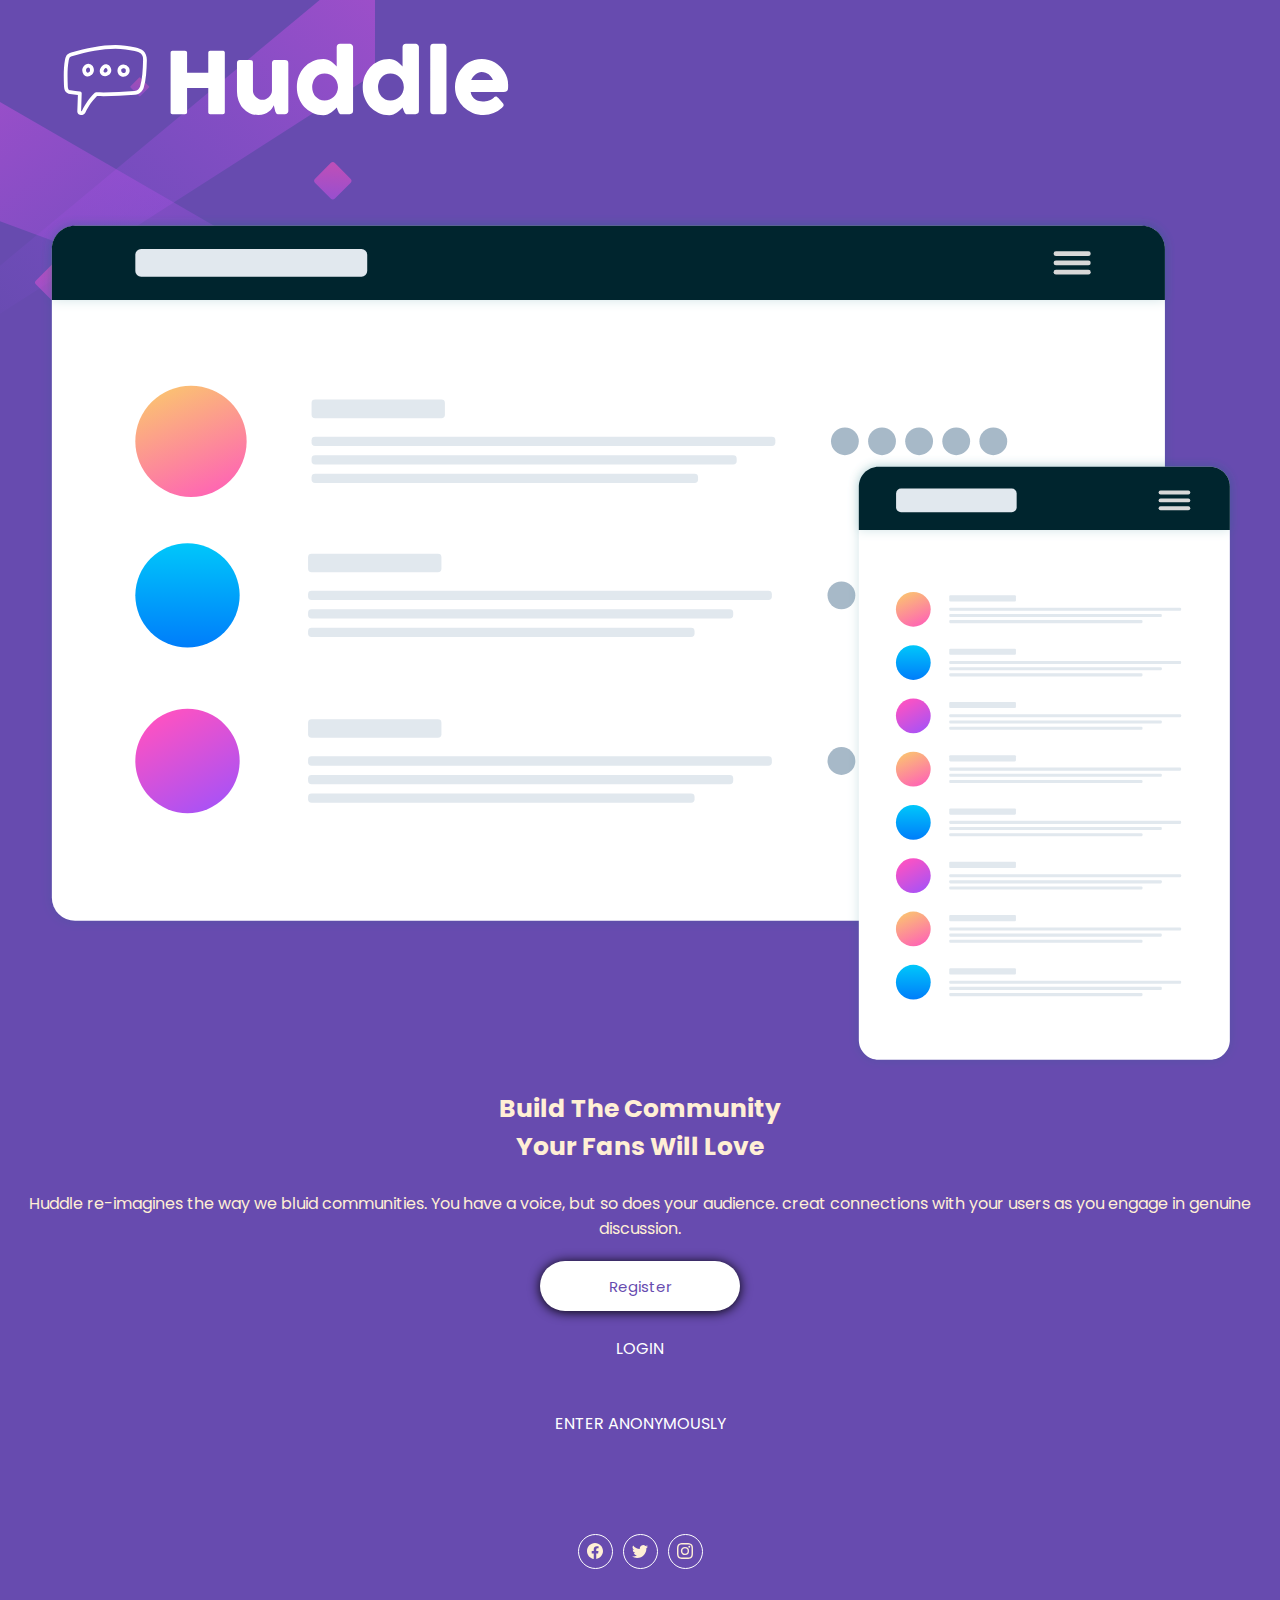
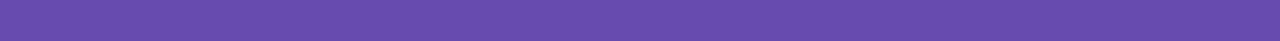
<file: index.html>
<!DOCTYPE html>
<html lang="en">

<head>
    <meta charset="UTF-8">
    <meta http-equiv="X-UA-Compatible" content="IE=edge">
    <meta name="viewport" content="width=device-width, initial-scale=1.0">
    <link rel="stylesheet" href="./css/style.css">
    <link
        href="https://fonts.googleapis.com/css2?family=Poppins:wght@400;600&family=Ubuntu:wght@400;500;700&display=swap"
        rel="stylesheet">
    <title>My challenge</title>
</head>

<body>
    <div class="container">
        <div class="right-section">
            <img class="image" src="./image/logo.svg" alt="">
            <img src="./image/illustration-mockups.svg" alt=""> 
        </div>
        <div class="left-section">
            <h1>Build The Community<br>
                Your Fans Will Love
            </h1>
            <p>Huddle re-imagines the way we bluid communities. You have
                a voice, but so does your audience. creat connections with
                your users as you engage in genuine discussion.</p>
            <a href="register.html"><button class="btn">Register</button></a>
            <a href="#" id="login">Login</a>
            <a href="network.html" id="login">Enter Anonymously</a>
            <footer class="redes-sociais">
                <div class="border">
                    <a href="#"><svg xmlns="http://www.w3.org/2000/svg" width="16" height="16" fill="currentColor"
                            class="bi bi-facebook" viewBox="0 0 16 16">
                            <path
                                d="M16 8.049c0-4.446-3.582-8.05-8-8.05C3.58 0-.002 3.603-.002 8.05c0 4.017 2.926 7.347 6.75 7.951v-5.625h-2.03V8.05H6.75V6.275c0-2.017 1.195-3.131 3.022-3.131.876 0 1.791.157 1.791.157v1.98h-1.009c-.993 0-1.303.621-1.303 1.258v1.51h2.218l-.354 2.326H9.25V16c3.824-.604 6.75-3.934 6.75-7.951z" />
                        </svg></a>
                </div>
                <div class="border">
                    <a href=""><svg class="svg" xmlns="http://www.w3.org/2000/svg" width="16" height="16"
                            fill="currentColor" class="bi bi-twitter" viewBox="0 0 16 16">
                            <path
                                d="M5.026 15c6.038 0 9.341-5.003 9.341-9.334 0-.14 0-.282-.006-.422A6.685 6.685 0 0 0 16 3.542a6.658 6.658 0 0 1-1.889.518 3.301 3.301 0 0 0 1.447-1.817 6.533 6.533 0 0 1-2.087.793A3.286 3.286 0 0 0 7.875 6.03a9.325 9.325 0 0 1-6.767-3.429 3.289 3.289 0 0 0 1.018 4.382A3.323 3.323 0 0 1 .64 6.575v.045a3.288 3.288 0 0 0 2.632 3.218 3.203 3.203 0 0 1-.865.115 3.23 3.23 0 0 1-.614-.057 3.283 3.283 0 0 0 3.067 2.277A6.588 6.588 0 0 1 .78 13.58a6.32 6.32 0 0 1-.78-.045A9.344 9.344 0 0 0 5.026 15z" />
                        </svg></a>
                </div>
                <div class="border">
                    <a href=""><svg xmlns="http://www.w3.org/2000/svg" width="16" height="16" fill="currentColor"
                            class="bi bi-instagram" viewBox="0 0 16 16">
                            <path
                                d="M8 0C5.829 0 5.556.01 4.703.048 3.85.088 3.269.222 2.76.42a3.917 3.917 0 0 0-1.417.923A3.927 3.927 0 0 0 .42 2.76C.222 3.268.087 3.85.048 4.7.01 5.555 0 5.827 0 8.001c0 2.172.01 2.444.048 3.297.04.852.174 1.433.372 1.942.205.526.478.972.923 1.417.444.445.89.719 1.416.923.51.198 1.09.333 1.942.372C5.555 15.99 5.827 16 8 16s2.444-.01 3.298-.048c.851-.04 1.434-.174 1.943-.372a3.916 3.916 0 0 0 1.416-.923c.445-.445.718-.891.923-1.417.197-.509.332-1.09.372-1.942C15.99 10.445 16 10.173 16 8s-.01-2.445-.048-3.299c-.04-.851-.175-1.433-.372-1.941a3.926 3.926 0 0 0-.923-1.417A3.911 3.911 0 0 0 13.24.42c-.51-.198-1.092-.333-1.943-.372C10.443.01 10.172 0 7.998 0h.003zm-.717 1.442h.718c2.136 0 2.389.007 3.232.046.78.035 1.204.166 1.486.275.373.145.64.319.92.599.28.28.453.546.598.92.11.281.24.705.275 1.485.039.843.047 1.096.047 3.231s-.008 2.389-.047 3.232c-.035.78-.166 1.203-.275 1.485a2.47 2.47 0 0 1-.599.919c-.28.28-.546.453-.92.598-.28.11-.704.24-1.485.276-.843.038-1.096.047-3.232.047s-2.39-.009-3.233-.047c-.78-.036-1.203-.166-1.485-.276a2.478 2.478 0 0 1-.92-.598 2.48 2.48 0 0 1-.6-.92c-.109-.281-.24-.705-.275-1.485-.038-.843-.046-1.096-.046-3.233 0-2.136.008-2.388.046-3.231.036-.78.166-1.204.276-1.486.145-.373.319-.64.599-.92.28-.28.546-.453.92-.598.282-.11.705-.24 1.485-.276.738-.034 1.024-.044 2.515-.045v.002zm4.988 1.328a.96.96 0 1 0 0 1.92.96.96 0 0 0 0-1.92zm-4.27 1.122a4.109 4.109 0 1 0 0 8.217 4.109 4.109 0 0 0 0-8.217zm0 1.441a2.667 2.667 0 1 1 0 5.334 2.667 2.667 0 0 1 0-5.334z" />
                        </svg></a>
                </div>
            </footer>
        </div>
    </div>
</body>

</html>
</file>
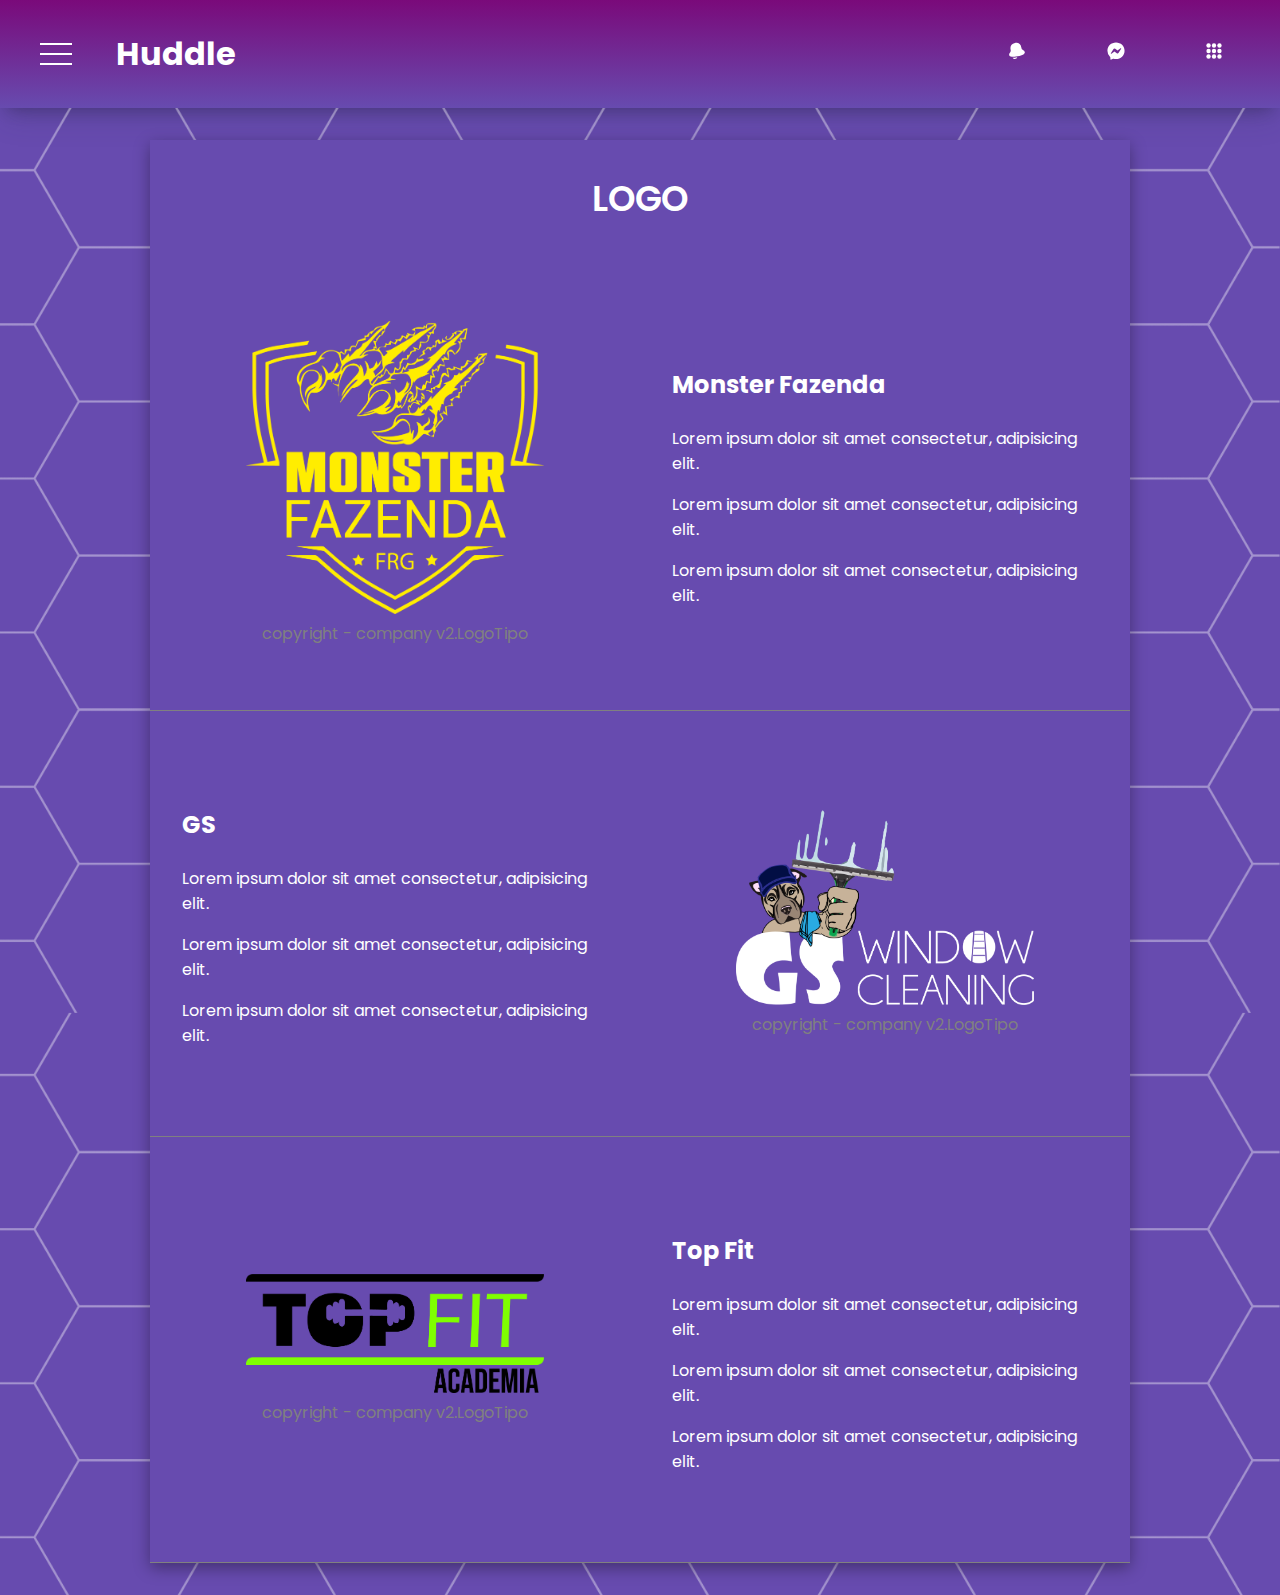
<file: network.html>
<!DOCTYPE html>
<html lang="en">

<head>
    <meta charset="UTF-8">
    <meta http-equiv="X-UA-Compatible" content="IE=edge">
    <meta name="viewport" content="width=device-width, initial-scale=1.0">
    <link rel="stylesheet" href="./css/network.css">
    <link
        href="https://fonts.googleapis.com/css2?family=Poppins:wght@400;600&family=Ubuntu:wght@400;500;700&display=swap"
        rel="stylesheet">
    <title>Huddle</title>
</head>

<body>
    <div id="container">
        <div id="logo">
            <div id="left-block">
                <div class="menu">
                    <div class="line1"></div>
                    <div class="line2"></div>
                    <div class="line3"></div>
                </div>
                <ul class="nav-list">
                    <li><a class="link" href="#">LogoTipo</a></li>
                    <li><a class="link" href="#">Images</a></li>
                    <li><a class="link" href="#">About</a></li>
                    <li><a class="link" href="https://www.instagram.com/v2.logotipos/">Instagram</a></li>
                </ul>
                <h1><a id="link" href="network.html" title="Hubble">Huddle</a></h1>
            </div>
            <div id="right-block"> 
                <div id="contents">
                    <a href="">
                        <div class="right-content">
                            <svg viewBox="0 0 28 28" alt="" class="x1lliihq x1k90msu x2h7rmj x1qfuztq x198g3q0"
                                fill="currentColor" height="20" width="20">
                                <path
                                    d="M7.847 23.488C9.207 23.488 11.443 23.363 14.467 22.806 13.944 24.228 12.581 25.247 10.98 25.247 9.649 25.247 8.483 24.542 7.825 23.488L7.847 23.488ZM24.923 15.73C25.17 17.002 24.278 18.127 22.27 19.076 21.17 19.595 18.724 20.583 14.684 21.369 11.568 21.974 9.285 22.113 7.848 22.113 7.421 22.113 7.068 22.101 6.79 22.085 4.574 21.958 3.324 21.248 3.077 19.976 2.702 18.049 3.295 17.305 4.278 16.073L4.537 15.748C5.2 14.907 5.459 14.081 5.035 11.902 4.086 7.022 6.284 3.687 11.064 2.753 15.846 1.83 19.134 4.096 20.083 8.977 20.506 11.156 21.056 11.824 21.986 12.355L21.986 12.356 22.348 12.561C23.72 13.335 24.548 13.802 24.923 15.73Z">
                                </path>
                            </svg>
                    </a>
                </div>
                <div class="right-content">
                    <a href="">
                        <svg viewBox="0 0 28 28" alt="" class="x1lliihq x1k90msu x2h7rmj x1qfuztq x198g3q0"
                            fill="currentColor" height="20" width="20">
                            <path
                                d="M14 2.042c6.76 0 12 4.952 12 11.64S20.76 25.322 14 25.322a13.091 13.091 0 0 1-3.474-.461.956 .956 0 0 0-.641.047L7.5 25.959a.961.961 0 0 1-1.348-.849l-.065-2.134a.957.957 0 0 0-.322-.684A11.389 11.389 0 0 1 2 13.682C2 6.994 7.24 2.042 14 2.042ZM6.794 17.086a.57.57 0 0 0 .827.758l3.786-2.874a.722.722 0 0 1 .868 0l2.8 2.1a1.8 1.8 0 0 0 2.6-.481l3.525-5.592a.57.57 0 0 0-.827-.758l-3.786 2.874a.722.722 0 0 1-.868 0l-2.8-2.1a1.8 1.8 0 0 0-2.6.481Z">
                            </path>
                        </svg>
                    </a>
                </div>
                <div class="right-content">
                    <a id="last-child" href="">
                        <svg fill="currentColor" viewBox="0 0 44 44" width="1em" height="1em"
                            class="x1lliihq x1k90msu x2h7rmj x1qfuztq x198g3q0 x1qx5ct2 xw4jnvo">
                            <circle cx="7" cy="7" r="6"></circle>
                            <circle cx="22" cy="7" r="6"></circle>
                            <circle cx="37" cy="7" r="6"></circle>
                            <circle cx="7" cy="22" r="6"></circle>
                            <circle cx="22" cy="22" r="6"></circle>
                            <circle cx="37" cy="22" r="6"></circle>
                            <circle cx="7" cy="37" r="6"></circle>
                            <circle cx="22" cy="37" r="6"></circle>
                            <circle cx="37" cy="37" r="6"></circle>
                        </svg>
                    </a>
                </div>
            </div>
        </div>
    </div>

    <div id="section">
        <div id="navbar">
            <div id="about-content">
                <h1>logo</h1>
            </div>
            <div id="navbar-left">
                <div id="image">
                    <img src="./image/image1.png" alt="">
                    <figcaption style="text-align: center; color: gray;">copyright - company v2.LogoTipo</figcaption>
                </div>
                <div id="list-style">
                    <h2>Monster Fazenda</h2>
                    <ul>
                        <li>Lorem ipsum dolor sit amet consectetur, adipisicing elit.</li>
                        <li>Lorem ipsum dolor sit amet consectetur, adipisicing elit.</li>
                        <li>Lorem ipsum dolor sit amet consectetur, adipisicing elit.</li>
                    </ul>
                </div>
            </div>
            <div id="navbar-left">
                <div id="list-style">
                    <h2>GS</h2>
                    <ul>
                        <li>Lorem ipsum dolor sit amet consectetur, adipisicing elit.</li> 
                        <li>Lorem ipsum dolor sit amet consectetur, adipisicing elit.</li>
                        <li>Lorem ipsum dolor sit amet consectetur, adipisicing elit.</li>
                    </ul>
                </div>
                <div id="image">
                    <img id="image1" src="./image/image2.png" alt="">
                    <figcaption style="text-align: center; color: gray;">copyright - company v2.LogoTipo</figcaption>
                </div>
            </div>
            <div id="navbar-left">
                <div id="image">
                    <img id="image2" src="./image/image3.png" alt="">
                    <figcaption style="text-align: center; color: gray;">copyright - company v2.LogoTipo</figcaption>
                </div>
                <div id="list-style">
                    <h2>Top Fit</h2>
                    <ul>
                        <li>Lorem ipsum dolor sit amet consectetur, adipisicing elit.</li>
                        <li>Lorem ipsum dolor sit amet consectetur, adipisicing elit.</li>
                        <li>Lorem ipsum dolor sit amet consectetur, adipisicing elit.</li>
                    </ul>
                </div>
            </div>
            <div id="navbar-right"></div>
        </div>
    </div>

<script src="./js/menu-navbar.js"></script>
</body>

</html>
</file>
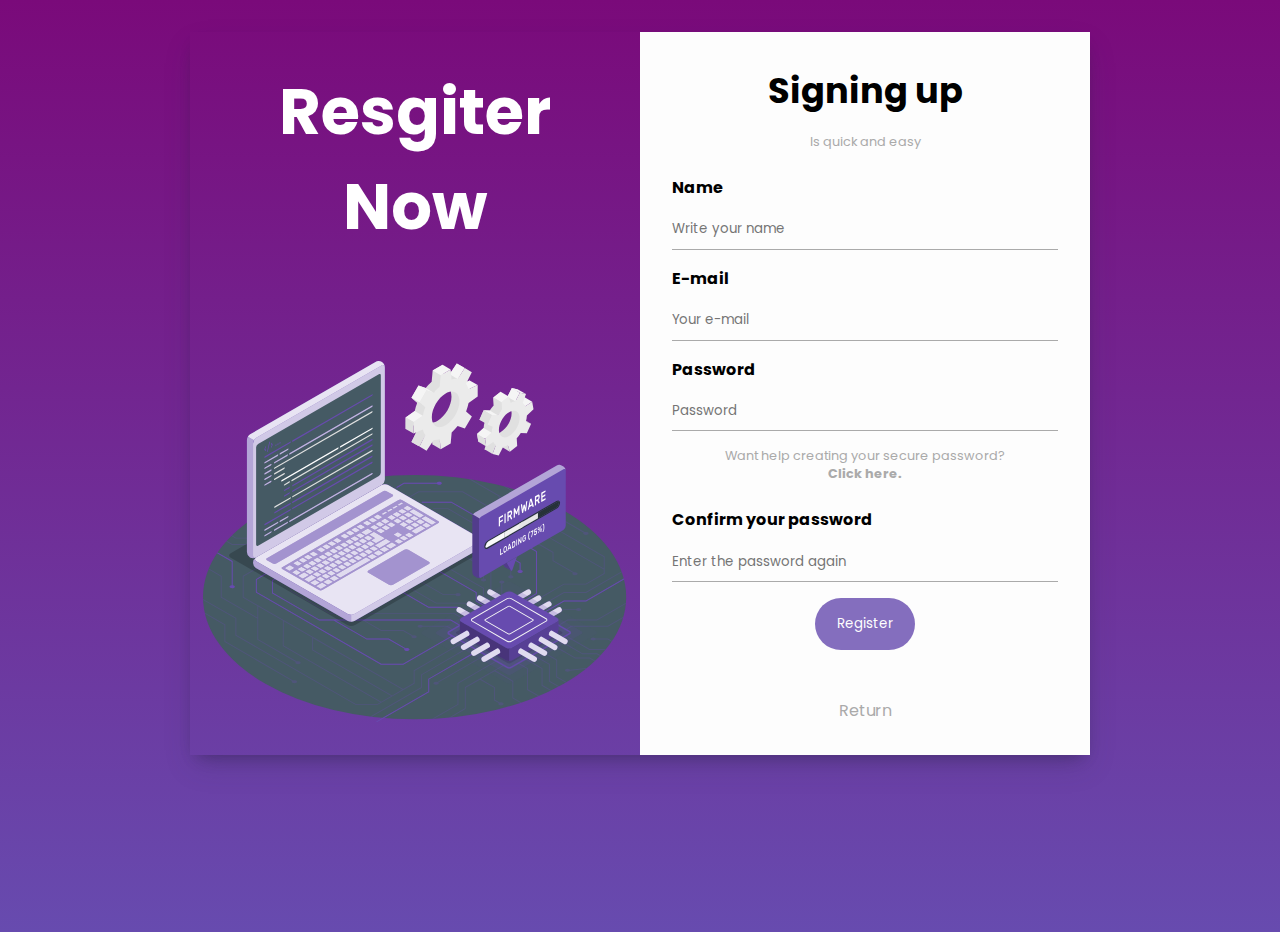
<file: register.html>
<!DOCTYPE html>
<html lang="en">

<head>
    <meta charset="UTF-8">
    <meta http-equiv="X-UA-Compatible" content="IE=edge">
    <meta name="viewport" content="width=device-width, initial-scale=1.0">
    <link rel="stylesheet" href="./css/register.css"> 
    <script src="./js/scripts.js" defer></script>
    <link
        href="https://fonts.googleapis.com/css2?family=Poppins:wght@400;600&family=Ubuntu:wght@400;500;700&display=swap"
        rel="stylesheet">
    <title>Resgiter</title>
</head>

<body>
    <div id="register-container">
        <div id="register-banner">
            <div id="banner-layer">
                <h1>Resgiter <br> Now</h1>
            </div>
        </div>
        <form id="register-form">
            <h2>Signing up</h2>
            <p id="text">Is quick and easy</p>
            <div class="form-control">
                <label for="name">Name</label>
                <input type="text" name="name" id="name" pattern="[a-z]*" placeholder="Write your name">
            </div>
            <div class="form-control">
                <label for="email">E-mail</label>
                <input type="text" type="email" id="email" placeholder="Your e-mail">
            </div>
            <div class="form-control">
                <label for="password">Password</label>
                <input type="password" type="password" id="password" placeholder="Password">
            </div>
            <p>Want help creating your secure password? <span id="generate-password"><br>Click here.</span></p>
            <div id="generated-password">
                <p>Here is your password:</p>
                <h4></h4>
            </div>
            <div class="form-control">
                <label for="confirmpassword">Confirm your password</label>
                <input type="password" type="confirmpassword" id="confirmpassword" placeholder="Enter the password again">
            </div>
            <input type="submit" value="Register">
            <a id="button-return" href="index.html">Return</a>
        </form>
    </div>
</body>

</html>
</file>
<file: css/style.css>
* {
    font-family: 'Poppins', sans-serif;
    padding: 0;
    margin: 0;
    box-sizing: border-box;
    color: papayawhip;
}

body {
    background: hsl(257, 40%, 49%);
    overflow-x: hidden;
    margin: 0;
    box-sizing: border-box;
    height: 100vh;
    width: 100vw;
}
 
@media (min-width: 375px) {
    .container {
        background: url("../image/bg-mobile.svg");
        background-repeat: no-repeat;
    }

    .right-section {
        width: 100%;
        display: flex;
        flex-direction: column;
        padding: 20px 40px;
    }

    .right-section .image {
        width: 40%;
        padding-bottom: 75px;
    }

    .left-section {
        display: flex;
        flex-direction: column;
        align-items: center;
        text-align: center;
    }

    .left-section h1 {
        font-size: 25px;
        padding-bottom: 25px;
    }

    .left-section p {
        padding: 0 25px 20px 25px;
    }

    .left-section a {
        color: hsl(257, 40%, 49%);
        text-decoration: none;
        font-size: 15px;
    }

    .btn {
        border: none;
        border-radius: 25px;
        height: 50px;
        width: 200px;
        cursor: pointer;
        box-shadow: 0px 1px 12px 0px black;
        background: #fff;
        font-size: 15px;
        color: hsl(257, 40%, 49%);
    }

    .redes-sociais {
        display: flex;
        flex-direction: row;
        justify-content: center;
        align-items: center;
        height: 20vh;
        position: none;
    }

    .redes-sociais .border {
        text-align: center;
        border: 1px solid white;
        border-radius: 20px;
        height: 35px;
        width: 35px;
        padding-top: 6px;
        margin: 0 5px;
    }

    #login{
        color: #fff;
        padding: 25px 0;
        margin: 0;
        font-size: 16px;
        text-transform: uppercase;
        align-items: center;
    }
}

@media (min-width: 1440px) {
    .container {
        background-image: url("../image/bg-desktop.svg");
        background-repeat: no-repeat;
        display: flex;
        flex-direction: row;
    }

    .right-section {
        width: 100%;
        display: flex;
        flex-direction: column;
        padding: 60px 0 0 70px;
        height: 100vh;
    }

    .right-section .image {
        width: 32%;
        padding-bottom: 75px;
    }

    .left-section {
        display: flex;
        flex-direction: column;
        justify-content: center;
        align-items: flex-start;
        margin-left: 40px;
    }

    .left-section h1 {
        font-size: 35px;
        padding-bottom: 25px;
        text-align: initial;
    }

    .left-section p {
        padding: 0 117px 15px 0px;
        text-align: initial;
    }

    .left-section a {
        color: hsl(257, 40%, 49%);
        text-decoration: none;
        font-size: 15px;
    }

    .btn {
        border: none;
        border-radius: 25px;
        height: 50px;
        width: 200px;
        cursor: pointer;
        box-shadow: 0px 1px 12px 0px black;
        background: #fff;
        color: hsl(257, 40%, 49%);
        font-size: 15px;
    }

    .btn:hover{
        color: white;
        background: hsl(300, 69%, 71%);
    }

    .redes-sociais {
        display: flex;
        flex-direction: row;
        justify-content: center;
        align-items: center;
        height: 20vh;
        position: absolute;
        top: 75%;
        right: 6%;
    }

    .redes-sociais .border:hover{
        border: 1px solid hsl(300, 69%, 71%);
    }

    .redes-sociais .border {
        text-align: center;
        border: 1px solid white;
        border-radius: 20px;
        height: 35px;
        width: 36px;
        padding-top:    6px;
        margin: 0 5px;
    }

    #login{
        color: #fff;
        padding: 25px 0 0 0;
        margin-left: 75px;
        font-size: 16px;
        text-transform: uppercase;
    }

    #login:hover{
        opacity: 0.7;
        text-decoration: underline;
    }
}
</file>
<file: css/network.css>
* {
    padding: 0;
    margin: 0;
    font-family: 'Poppins', sans-serif;
}

html,
body {
    height: auto;
    min-height: 100vh;
    background: #674baf;
    overflow-x: hidden;
}

#container {
    max-width: 100vw;
    height: 12vh;
    box-shadow: rgba(50, 50, 93, 0.25) 0px 13px 27px -5px,
        rgba(0, 0, 0, 0.3) 0 8px 16px -8px;
    background: linear-gradient(180deg, #7a0a7a 0%, #674baf 100%);
    position: absolute;
}

.menu {
    cursor: pointer;
    display: none;
}
    
.menu div {
    width: 32px;
    height: 2px;
    background: #fff;
    margin: 8px;
}

.nav-list {
    list-style: none;
    display: flex;
}

.nav-list li {
    letter-spacing: 3px;
    margin-left: 32px;
}

.nav-list .link {
    color: #fff;
    text-decoration: none;
}

.link:hover {
    background: rgba(0, 0, 0, 0.3);
    color: #7a0a7a;
    border: 1px;
    border-radius: 40px;
    padding: .5rem 4rem;
}

#logo {
    width: 100%;
    height: 12vh;
    display: flex;
    align-items: center;
    justify-content: space-between;
}

#left-block {
    display: flex;
    flex-direction: row;
    align-items: center;
    padding: 0 2rem;
    width: 70%;
}

#left-block #link {
    text-decoration: none;
    color: #fff;
    border: 1px;
    border-radius: 40px;
    padding: 5px 20px 5px 20px;
    margin: 0 1rem;
}

#left-block #link:hover {
    background: #7a0a7a;
    color: #674baf;
}

#right-block {
    width: 30%;
}

#contents {
    display: flex;
    flex-direction: row;
    justify-content: space-evenly;
}

.right-content {
    cursor: pointer;
}

.right-content a {
    border: 1px;
    color: #fff;
    border-radius: 50px;
    padding: 22px 22px 18px 22px;
}

#last-child:last-child {
    padding: 22px 23px 18px 23px;
}

.right-content a:hover {
    background: rgba(50, 50, 93, 0.25);
    color: #7a0a7a;
    height: 25px;
    width: 25px;
}


#section {
    max-width: 100vw;
    width: 100vw;
    height: auto;
    display: flex;
    justify-content: center;
    background-image: url("../image/Colmeia\ Tech.PNG");
    background-repeat: repeat;
    background-size: 50%;
}

#navbar {
    border: 1px;
    margin: 2rem 0;
    box-shadow: rgba(0, 0, 0, 0.35) 0px 5px 15px;
    background: #674baf;
    width: 980px;
}

#about-content {
    width: 100%;
    align-items: center;
    justify-content: center;
    display: flex;
    padding: 2rem 0;
}

#about-content h1 {
    text-transform: uppercase;
    font-size: 35px;
    font-weight: 600;
    color: #fff;
}

#navbar-left {
    display: flex;
    flex-direction: row;
    justify-content: center;
    align-items: center;
    padding: 4rem 0;
    border-bottom: 1px solid gray;
}

#image {
    width: 50%;
    padding: 0 2rem;
    text-align: center;
}

#image img {
    width: 70%;
}

#list-style {
    width: 50%;
    padding: 1rem 2rem;
}

#list-style ul {
    list-style: none;
}

#list-style li {
    padding: .5rem 0;
    color: #fff;
}

h2 {
    color: #fff;
    padding: 1rem 0;
}

@media (max-width: 1440px) {
    .nav-list {
        position: absolute;
        top: 12vh;
        left: 0;
        width: 20vw;
        height: 88vh;
        background: linear-gradient(0deg, rgba(122, 10, 122, 1) 0%, rgba(103, 75, 175, 1) 100%);
        flex-direction: column;
        align-items: center;
        justify-content: space-around;
        transform: translateX(-100%);
        transition: transform 0.3s ease-in;
    }

    .nav-list li {
        margin-left: 0;
        opacity: 0;
    }

    .nav-list.active {
        transform: translateX(0); 
    }

    .menu {
        display: block;
    }
}

@keyframes navLinkFade {
    from {
        opacity: 0;
        transform: translateX(-50px);
    }

    to {
        opacity: 1;
        transform: translateX(0);
    }
}
</file>
<file: css/register.css>
* {
    font-family: 'Poppins', sans-serif;
    padding: 0;
    margin: 0;
    box-sizing: border-box;
}

html,
body {
    height: auto;
    min-height: 100vh;
}

html {
    background: linear-gradient(180deg, #7a0a7a 0%, #674baf 100%);
}


input:focus {
    outline: none;
}

#register-container {
    max-width: 900px;
    min-height: 80vh;
    margin: 2rem auto;
    display: flex;
    box-shadow: rgba(50, 50, 93, 0.25) 0px 13px 27px -5px,
        rgba(0, 0, 0, 0.3) 0 8px 16px -8px;
}

#register-banner {
    background: url("../image/firmware-animate.svg");
    background-repeat: no-repeat;
    background-position: bottom;
    width: 50%;
}

#banner-layer { 
    height: 100%;
    padding: 2rem;
    display: flex;
    justify-content: center;
}

#register-banner h1 {
    font-size: 4rem;
    margin-bottom: 1.5rem;
    text-align: center;
    color: #ffff;
}

#register-form {
    padding: 2rem;
    width: 50%;
    display: flex;
    flex-direction: column;
    background: #FDFDFD;
}

#register-form h2 {
    text-align: center;
    margin-bottom: 1rem;
    font-size: 2.2rem;
}

#register-form p {
    text-align: center;
    margin-bottom: 1.5rem;
    color: #AAA;
    font-size: .8rem;
}

.form-control {
    margin-bottom: 1rem;
    display: flex;
    flex-direction: column;
}

.form-control label {
    font-weight: bold;
    margin-bottom: .6rem;
}

.form-control input {
    background: #FDFDFD;
    border: none;
    border-bottom: 1px solid #AAA;
    padding: .6rem 0;
}

#generate-password {
    font-weight: bold;
    cursor: pointer;
    transition: 0.4s;
}

#generate-password:hover {
    color: #0099ff;
}

#register-form #generated-password {
    border: 1px solid #0099ff;
    border-radius: 4px;
    font-weight: bold;
    font-size: 1.2rem;
    padding: .4rem;
    color: #333;
    text-align: center;
    margin-bottom: 1rem;
    display: none;
}

#register-form #generated-password p {
    color: #674baf;
    margin-bottom: 0.5rem;
}

#register-form input[type="submit"] {
    background: #674baf;
    color: #fff;
    opacity: 0.8;
    border: none;
    border-radius: 2rem;
    padding: 1rem 1.4rem;
    max-width: 150px;
    cursor: pointer;
    align-self: center;
    transition: .4s;
}

#register-form input[type="submit"]:hover{
    opacity: 1;
}

#button-return{
    text-align: center;
    padding: 3rem 0 0 0;
    color: #AAA;
    text-decoration: none;
}

#button-return:hover{
    color: #0099ff;
}

input:invalid{
    animation: shake .3s;
}

@keyframes shake {
    25%{
        transform: translateX(4px);
    }
    50%{
        transform: translateX(-4px);
    }
    75%{
        transform: translateX(4px);
    }
}

@media screen and (max-width: 480px) {
    input:focus {
        outline: none;
    }
   
    #register-container {
        margin: 2rem auto;
        display: flex;
        flex-direction: column;
        align-items: center;
        box-shadow: rgba(50, 50, 93, 0.25) 0px 13px 27px -5px,
            rgba(0, 0, 0, 0.3) 0 8px 16px -8px;
    }   
    
    #register-banner {
        background: none;
    }

    #banner-layer {
        height: 100%;
        padding: 2rem;
        display: flex;
        justify-content: center;
    }
    
    #register-banner h1 {
        font-size: 3rem;
        margin-bottom: 1.5rem;
        text-align: center;
        color: #fff;
    }
    
    #register-form {
        padding: 1rem;
        width: 50%;
        display: flex;
        flex-direction: column;
        background: #FDFDFD;
    }
    
    #register-form h2 {
        text-align: center;
        margin-bottom: 1rem;
        font-size: 2rem;
    }
    
    #register-form p {
        text-align: center;
        margin-bottom: 1.5rem;
        color: #AAA;
        font-size: .8rem;
    }
    
    .form-control {
        margin-bottom: 1rem;
        display: flex;
        flex-direction: column;
    }
    
    .form-control label {
        font-weight: bold;
        margin-bottom: .6rem;
    }
    
    .form-control input {
        background: #FDFDFD;
        border: none;
        border-bottom: 1px solid #AAA;
        padding: .6rem 0;
        font-size: .600rem;
    }
    
    #generate-password {
        font-weight: bold;
        cursor: pointer;
        transition: 0.4s;
        color: #0099ff;
    }
    
    
    #generate-password:hover {
        color: #AAA;
    }
    
    #register-form #generated-password {
        border: 1px solid #0099ff;
        border-radius: 4px;
        font-weight: bold;
        font-size: 1rem;
        padding: .4rem;
        color: #333;
        text-align: center;
        margin-bottom: 1rem;
        display: none;
    }
    
    #register-form #generated-password p {
        color: #674baf;
        margin-bottom: 0.5rem;
    }
    
    #register-form input[type="submit"] {
        background: #674baf;
        color: #fff;
        opacity: 0.8;
        border: none;
        border-radius: 2rem;
        padding: 1rem 1.4rem;
        max-width: 150px;
        cursor: pointer;
        align-self: center;
        transition: .4s;
    }
    
    #register-form input[type="submit"]:hover{
        opacity: 1;
    }
}
</file>
